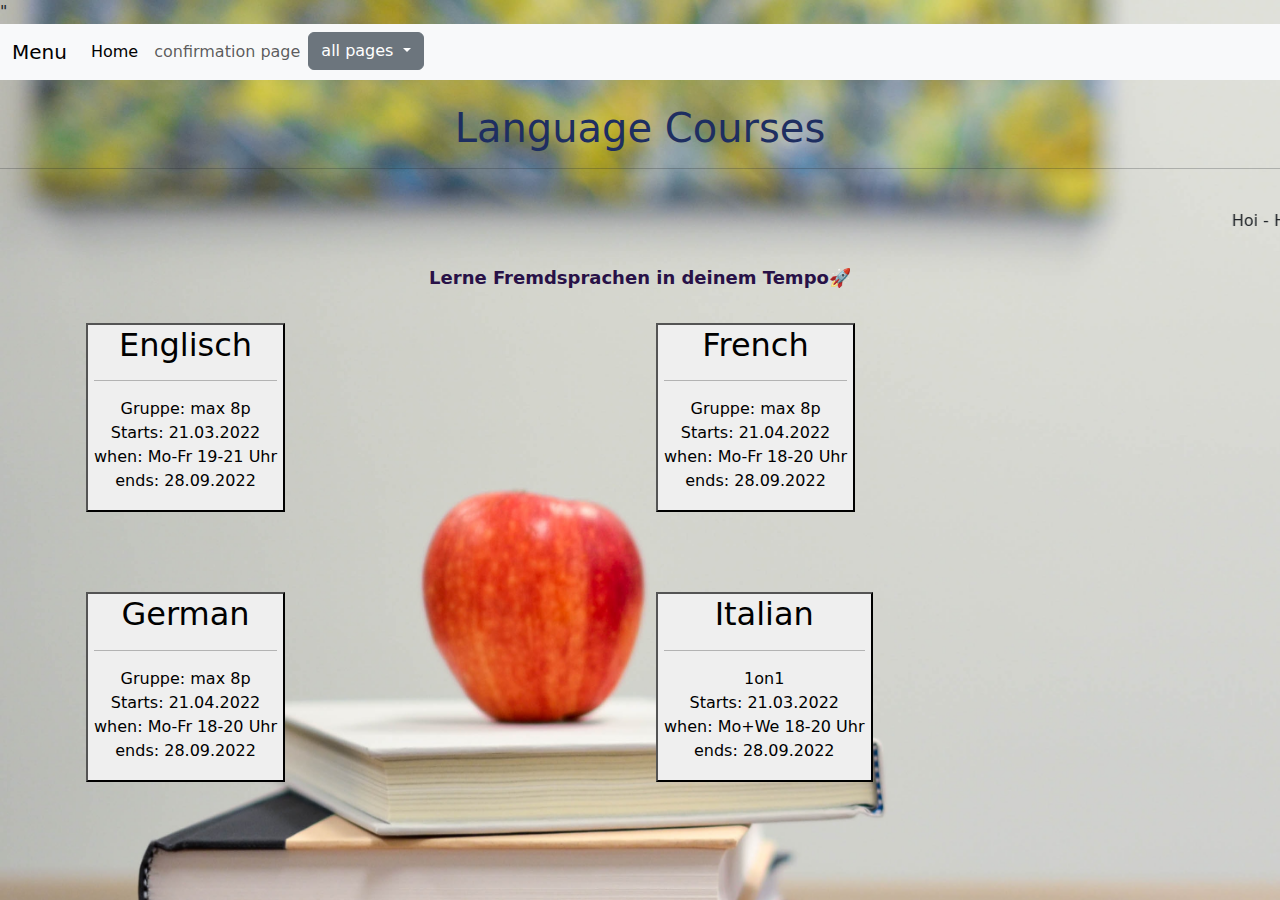
<file: index.html>
<!DOCTYPE html>
<html lang="en">

<head>
  <meta charset="UTF-8">
  <meta http-equiv="X-UA-Compatible" content="IE=edge">
  <meta name="viewport" content="width=device-width, initial-scale=1.0">
  <title>LC</title>
  <script src="/main.js" defer></script>
  <link href="main.css" rel="stylesheet">
  <link href="https://cdn.jsdelivr.net/npm/bootstrap@5.1.3/dist/css/bootstrap.min.css" rel="stylesheet">

  <script src="https://cdn.jsdelivr.net/npm/bootstrap@5.1.3/dist/js/bootstrap.bundle.min.js" defer></script>"

</head>


<nav class="navbar navbar-expand-sm navbar-light bg-light" aria-label="Third navbar example">
  <div class="container-fluid">
    <a class="navbar-brand" href="">Menu </a>
    <button class="navbar-toggler" type="button" data-bs-toggle="collapse" data-bs-target="#navbarsExample03"
      aria-controls="navbarsExample03" aria-expanded="false" aria-label="Toggle navigation">
      <span class="navbar-toggler-icon"></span>
    </button>

    <div class="collapse navbar-collapse" id="navbarsExample03">
      <ul class="navbar-nav me-auto mb-2 mb-sm-0">
        <li class="nav-item">
          <a class="nav-link active" aria-current="page" href="selection.html">Home</a>
        </li>
        <li class="nav-item">
          <a class="nav-link" href="confirmation.html">confirmation page</a>
        </li>
        <div class="dropdown">
          <button class="btn btn-secondary dropdown-toggle" type="button" id="dropdownMenuButton1"
            data-bs-toggle="dropdown" aria-expanded="false">
            all pages
          </button>
          <ul class="dropdown-menu" aria-labelledby="dropdownMenuButton1">
            <li><a class="dropdown-item" href="selection.html">Auswahl-Seite</a></li>
            <li><a class="dropdown-item" href="confirmation.html">Bestätigungs-Seite</a></li>
            <li><a class="dropdown-item"
                href="https://www.google.com/webhp?hl=de&sa=X&ved=0ahUKEwiD8dDvhKX2AhUE_bsIHVr4DJMQPAgI">Google</a></li>
          </ul>
        </div>


      </ul>
    </div>
  </div>
</nav>
<br>
<h1 style="text-align: center; color:rgb(30, 46, 97)">Language Courses</h1>
<hr>
<!--<video autoplay muted loop id="myVideo">
        <source src="movingletters.mp4" type="video/mp4">
    -->
<br>
<marquee>Hoi - Hola - Hello - Salut - Shalom - Namaste - Ahoj - Salam - Namaskar - God dag - Salve - Konnichiwa - Olà -
  Zdravo - Hujambo - Sawasdee
</marquee>
<br>
<br>

</div>
<p style="text-align: center;font-size: 18px; color:rgb(40, 17, 71);font-weight: bold;">Lerne Fremdsprachen in deinem
  Tempo🚀</p>


<div class="container ">
  <div class="row gy-5">
    <div class="col-6 p-3">
      <button id="englisch" class="course-button">
        <h2>Englisch</h2>
        <hr>
        <p>Gruppe: max 8p <br>
          Starts: 21.03.2022 <br>
          when: Mo-Fr 19-21 Uhr <br>
          ends: 28.09.2022 <br>
        </p>
      </button>
    </div>

    <div class="col-6 p-3">
      <button onclick="myFunction()">
        <h2>French</h2>
        <hr>
        <p>Gruppe: max 8p <br>
          Starts: 21.04.2022 <br>
          when: Mo-Fr 18-20 Uhr <br>
          ends: 28.09.2022 <br>
        </p>
      </button>
    </div>

    <div class="col-6 p-3">
      <button onclick="myFunction()">
        <h2>German</h2>
        <hr>
        <p>Gruppe: max 8p <br>
          Starts: 21.04.2022 <br>
          when: Mo-Fr 18-20 Uhr <br>
          ends: 28.09.2022 <br>
        </p>
      </button>
    </div>

    <div class="col-6 p-3">
      <button onclick="myFunction()">
        <h2>Italian</h2>
        <hr>
        <p>1on1 <br>
          Starts: 21.03.2022 <br>
          when: Mo+We 18-20 Uhr <br>
          ends: 28.09.2022 <br>
        </p>
      </button>
    </div>
  </div>
</body>

</html>
</file>
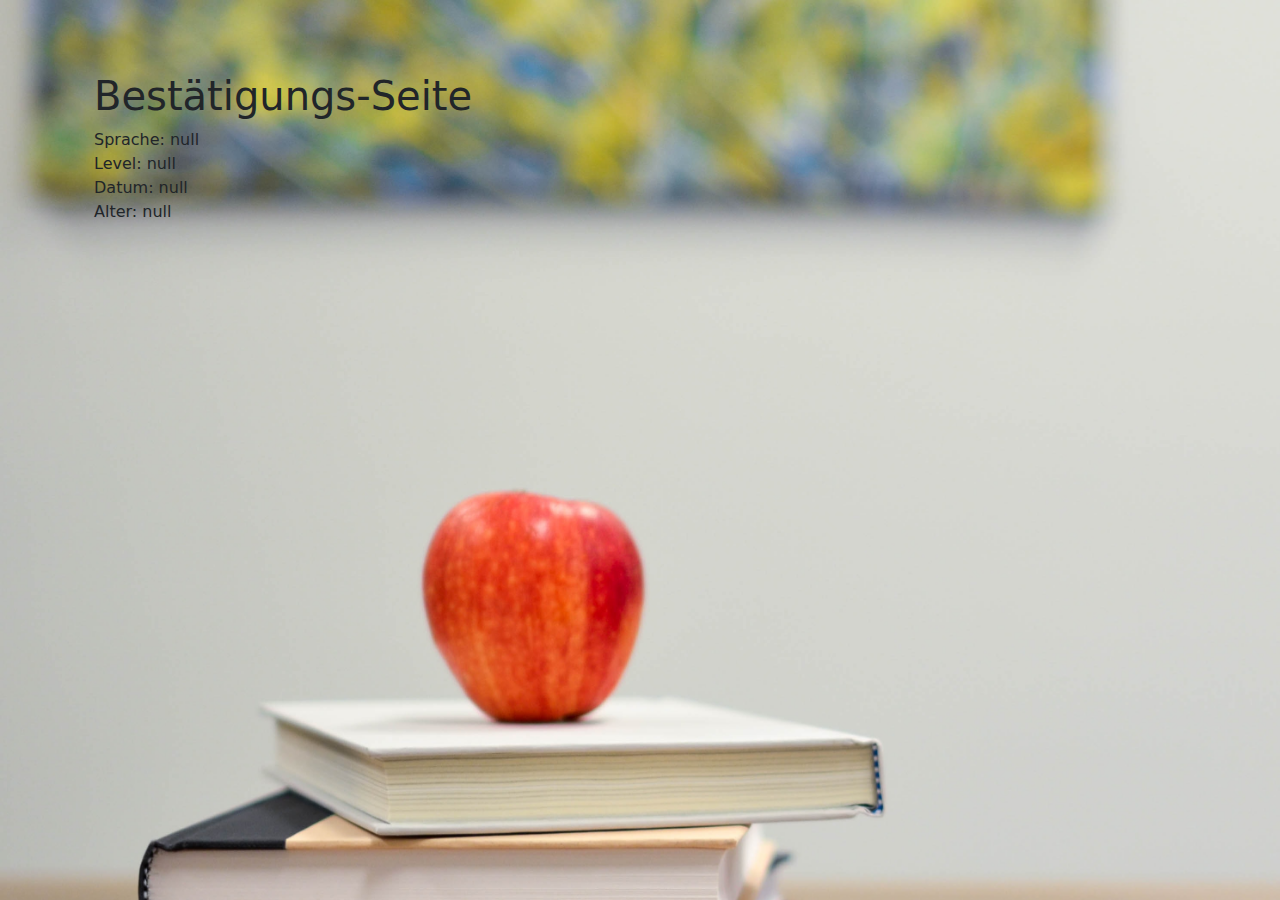
<file: confirmation.html>
<!DOCTYPE html>
<html lang="en">

<head>
    <meta charset="UTF-8">
    <meta http-equiv="X-UA-Compatible" content="IE=edge">
    <meta name="viewport" content="width=device-width, initial-scale=1.0">
    <title>confirmation</title>

    <link href="main.css" rel="stylesheet">
    <link href="https://cdn.jsdelivr.net/npm/bootstrap@5.1.3/dist/css/bootstrap.min.css" rel="stylesheet">

    <script src="https://cdn.jsdelivr.net/npm/bootstrap@5.1.3/dist/js/bootstrap.bundle.min.js"></script>
    <script src="/main.js"></script>
</head>

<body>
    
    <div class="container p-4 my-5 ">
        <h1>Bestätigungs-Seite</h1>
   
    <p id="output"></p>
    </div>
    <script>
        displayUserData();
    </script>

</body>

</html>
</file>
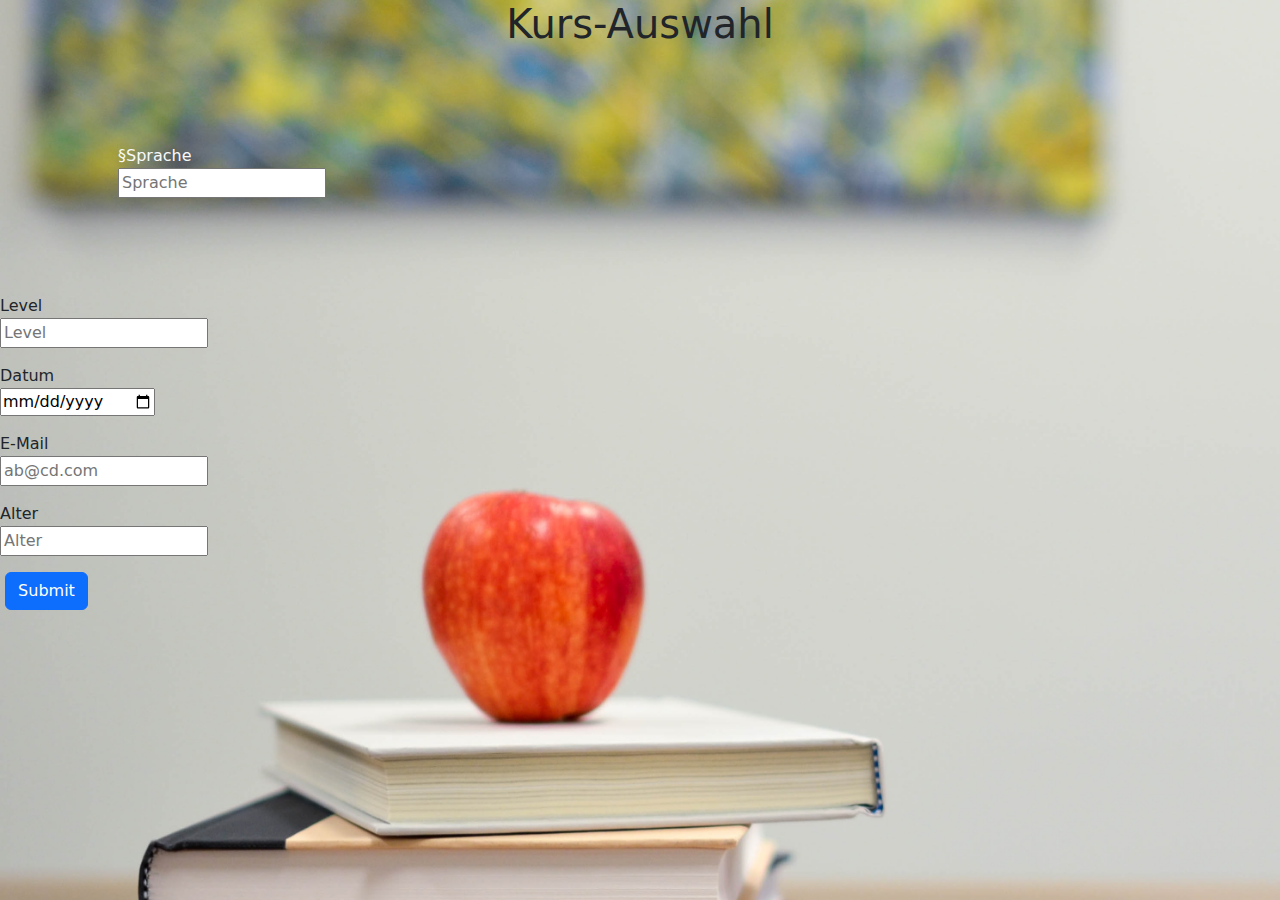
<file: selection.html>
<!DOCTYPE html>
<html lang="en">
<head>
    <meta charset="UTF-8">
    <meta http-equiv="X-UA-Compatible" content="IE=edge">
    <meta name="viewport" content="width=device-width, initial-scale=1.0">
    <title>selection</title>
    <link href="main.css" rel="stylesheet">
    <link href="https://cdn.jsdelivr.net/npm/bootstrap@5.1.3/dist/css/bootstrap.min.css" rel="stylesheet">
    <script src="https://cdn.jsdelivr.net/npm/bootstrap@5.1.3/dist/js/bootstrap.bundle.min.js"></script>
    <script src="/main.js"></script>
</head>
<body>
    <h1 style="text-align: center;">Kurs-Auswahl</h1>
    <div class="container p-5 my-5 bg-transparent text-light">
    <form name="myForm" action="confirmation.html" onsubmit="return validateForm();">
        §Sprache <br>
        <label for="sprache">
        <input type="text" name="sprache" id="sprache" placeholder="Sprache">
        </label>   
        </div>
    <div class="mb-3">Level <br>
        <label for="level">  
        <input type="text" name="level" id="level" placeholder="Level">
        </label> 
    </div>
    <div class="mb-3">Datum <br>
        <label for="date">
        <input type="date" name="date" id="date" placeholder="Kursdatum">
        </label> 
    </div>
    <div class="mb-3">
        <label for="exampleInputEmail1" >E-Mail</label><br>
        <input type="email" name="emailinput" id="exampleInputEmail1" placeholder="ab@cd.com">
      </div>
      <div class="mb-3">Alter <br>
        <label for="age">  
        <input type="text" name="age" id="age" placeholder="Alter">
        </label> 
    </div>
    <div class="mb-3"></div>
    <label for="field4"></label>
        <button type="submit" class="btn btn-primary">Submit</button>
    </form>
</div>

    
        
</body>
</html>
</file>
<file: main.css>
body{
    background-image: url(img1.jpg);
    background-size: 1700px ;
    ;

}
</file>
